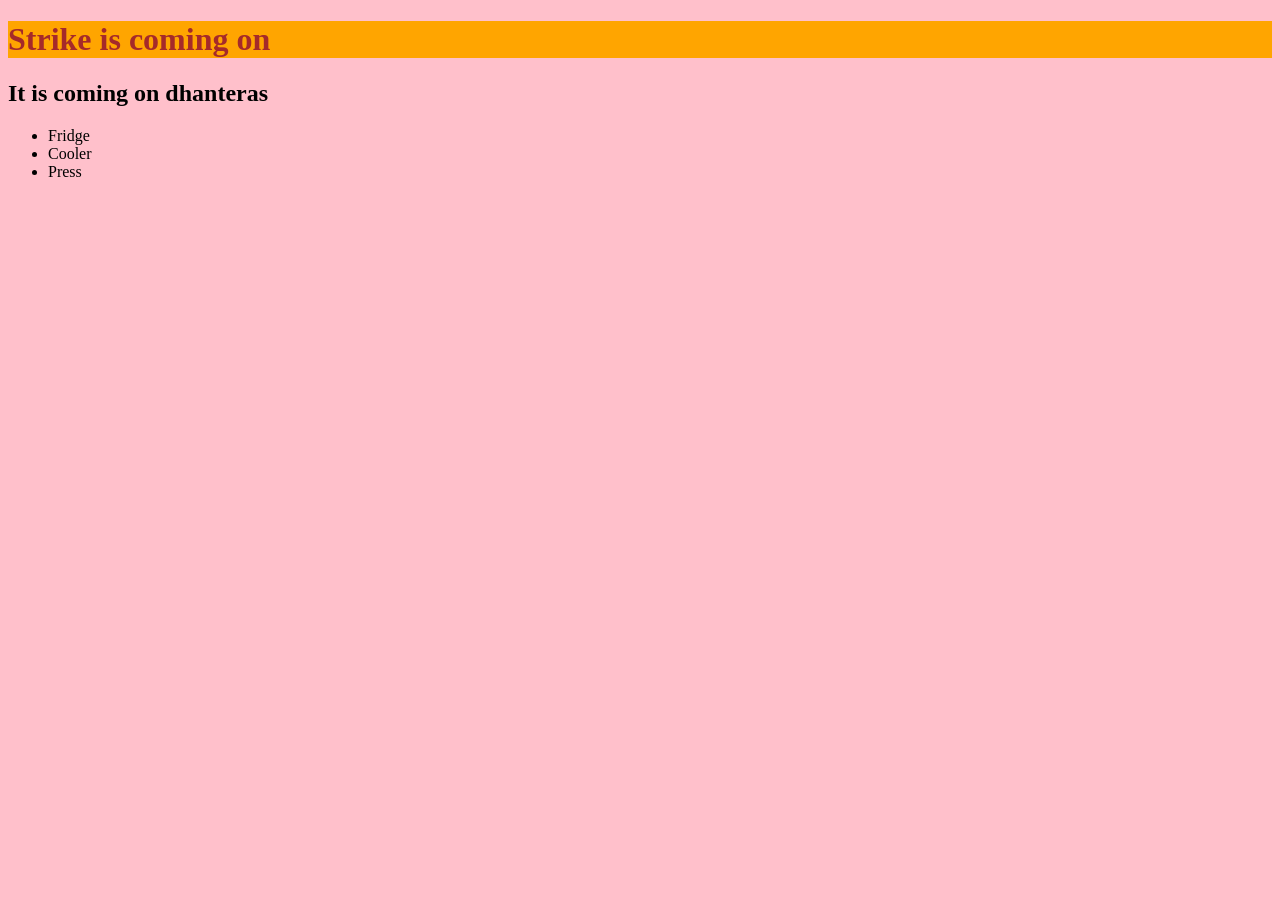
<file: DOM_Manipulation/index.html>
<!DOCTYPE html>
<html lang="en">
<head>
  <meta charset="UTF-8">
  <meta name="viewport" content="width=device-width, initial-scale=1.0">
  <title>DOM</title>
</head>
<body style="background-color: pink;">
  <h1 style="background-color: orange; color: brown;" id="first">Strike is coming on <span style="display: none;">18 october</span></h1>
  <h2 class="third" id="second">It is coming on dhanteras</h2>

  <ul class="third">
    <li>Fridge</li> 
    <li>Cooler</li>
    <li>Press</li>
  </ul>

</body>
</html>
</file>
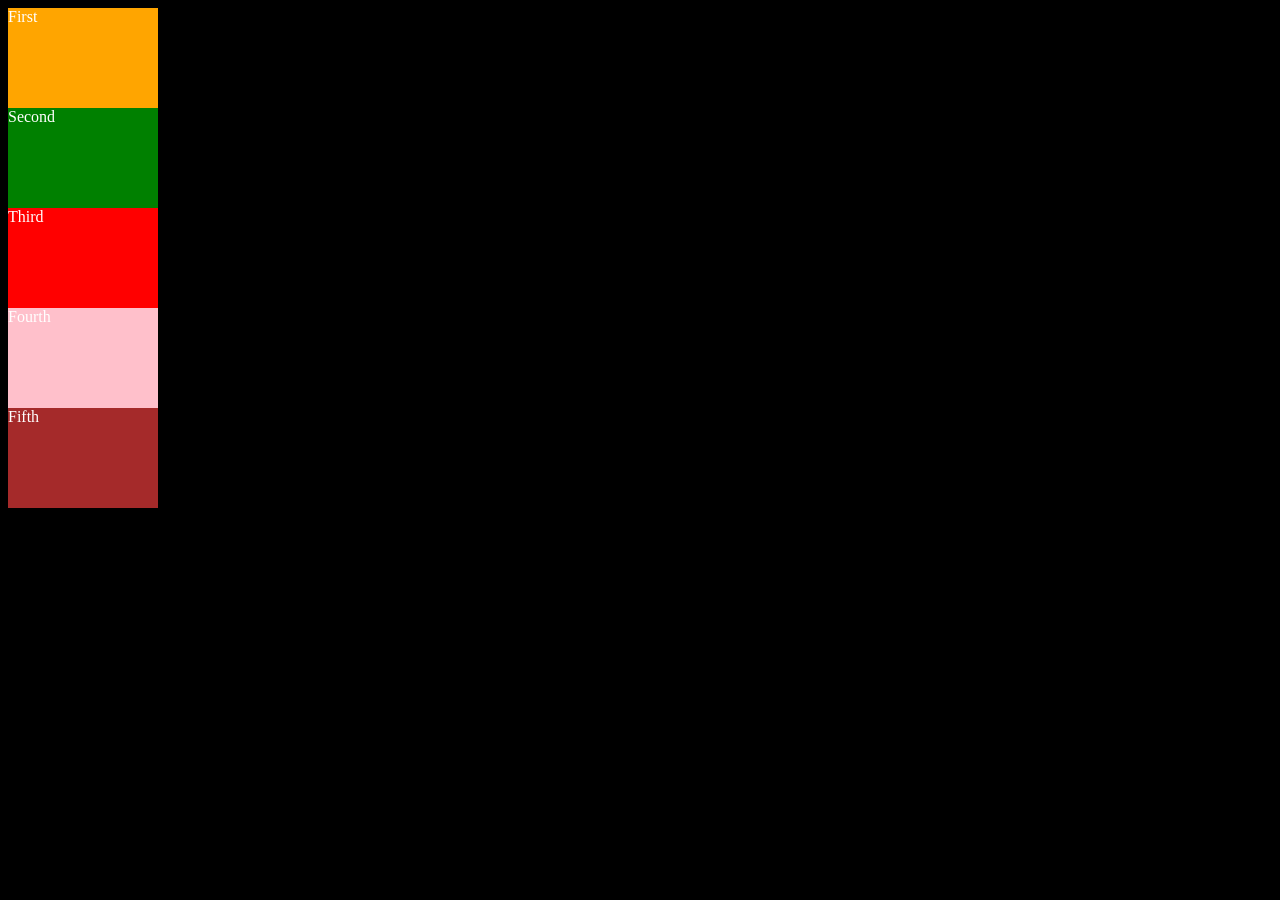
<file: DOM_Manipulation/Event_And_EventHandler/index.html>
<!DOCTYPE html>
<html lang="en">
<head>
  <meta charset="UTF-8">
  <meta name="viewport" content="width=device-width, initial-scale=1.0">
  <title>Event Handler</title>
</head>
<body style="background-color: black; color: white;">
  <!-- <h1 id="first" onclick="handleClick()">Hello Coder Army</h1> -->
  <!-- <h1 id="first">Hello Coder Army</h1>  -->

  <div id="parent">
    <div id="child1" class="child" style="height: 100px; width: 150px; background-color: orange;">First</div>
    <div id="child2" class="child" style="height: 100px; width: 150px; background-color: green;">Second</div>
    <div id="child3" class="child" style="height: 100px; width: 150px; background-color: red;">Third</div>
    <div id="child4" class="child" style="height: 100px; width: 150px; background-color: pink;">Fourth</div>
    <div id="child5" class="child" style="height: 100px; width: 150px; background-color: brown;">Fifth</div>
  </div>

  <!-- <div id="grandparent" style="height: 300px; width: 300px; background-color: orange; display: flex; justify-content: center; align-items: center;">
    <div id="parent" style="height: 200px; width: 200px; background-color: red; display: flex; justify-content: center; align-items: center;">
      <div id="child" style="height: 100px; width: 100px; background-color: green;"></div>
    </div>
  </div> -->

  <script src="./script.js"></script>
</body>
</html>
</file>
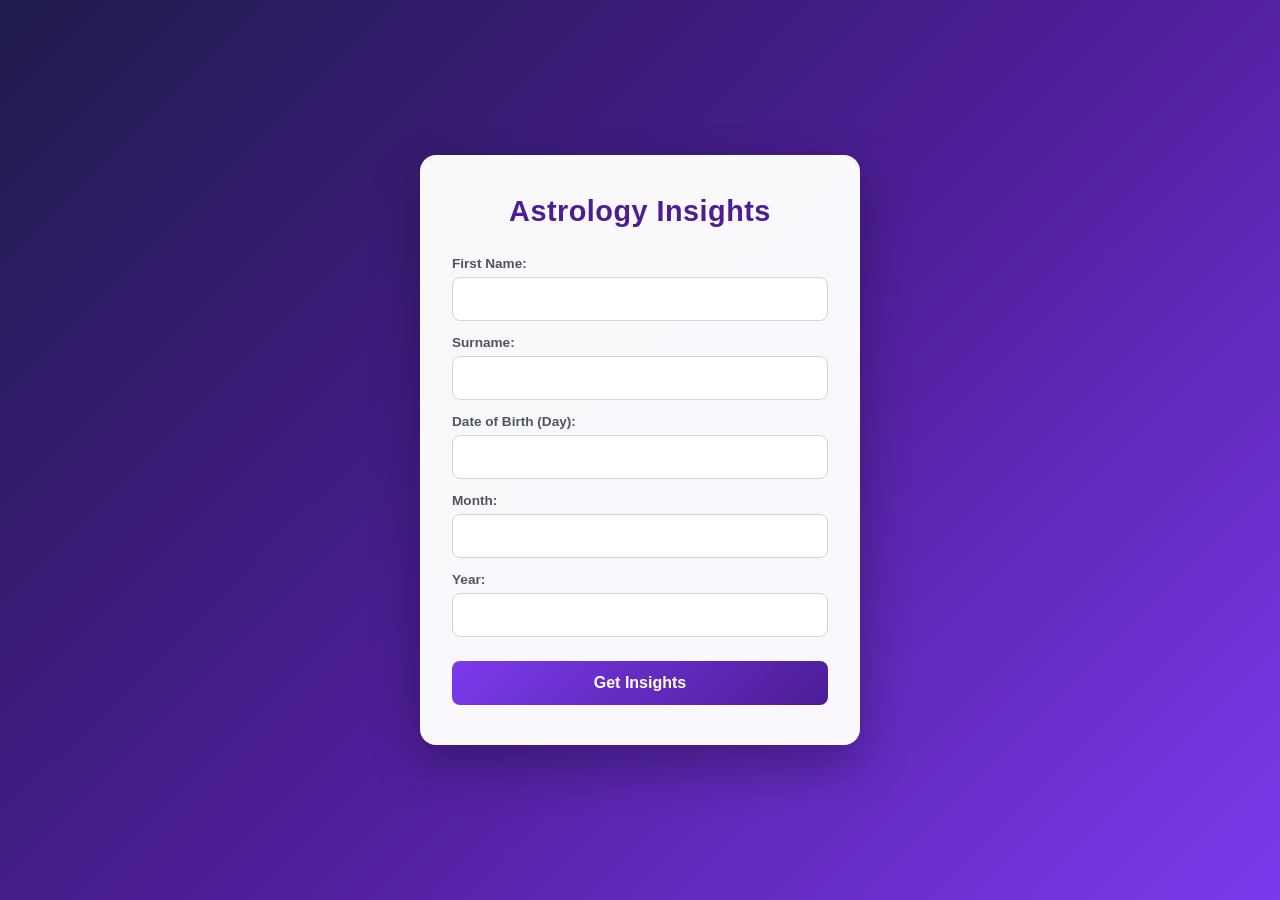
<file: projects/atrology/index.html>
<!DOCTYPE html>
<html lang="en">
<head>
    <meta charset="UTF-8">
    <meta name="viewport" content="width=device-width, initial-scale=1.0">
    <title>Document</title>
    <link rel="stylesheet" href="./style.css">
</head>
<body>
     <div class="container">
        <h1>Astrology Insights</h1>
        <form id="astroForm">
            <label for="name">First Name:</label>
            <input type="text" id="name" name="name" required>

            <label for="surname">Surname:</label>
            <input type="text" id="surname" name="surname" required>

            <label for="day">Date of Birth (Day):</label>
            <input type="number" id="day" name="day" min="1" max="31" required>

            <label for="month">Month:</label>
            <input type="number" id="month" name="month" min="1" max="12" required>

            <label for="year">Year:</label>
            <input type="number" id="year" name="year" min="1900" max="2025" required>

            <input type="submit" value="Get Insights">
        </form>
        <div class="result" id="result"></div>
    </div>
</body>
<script src="./script.js"></script>
</html>
</file>
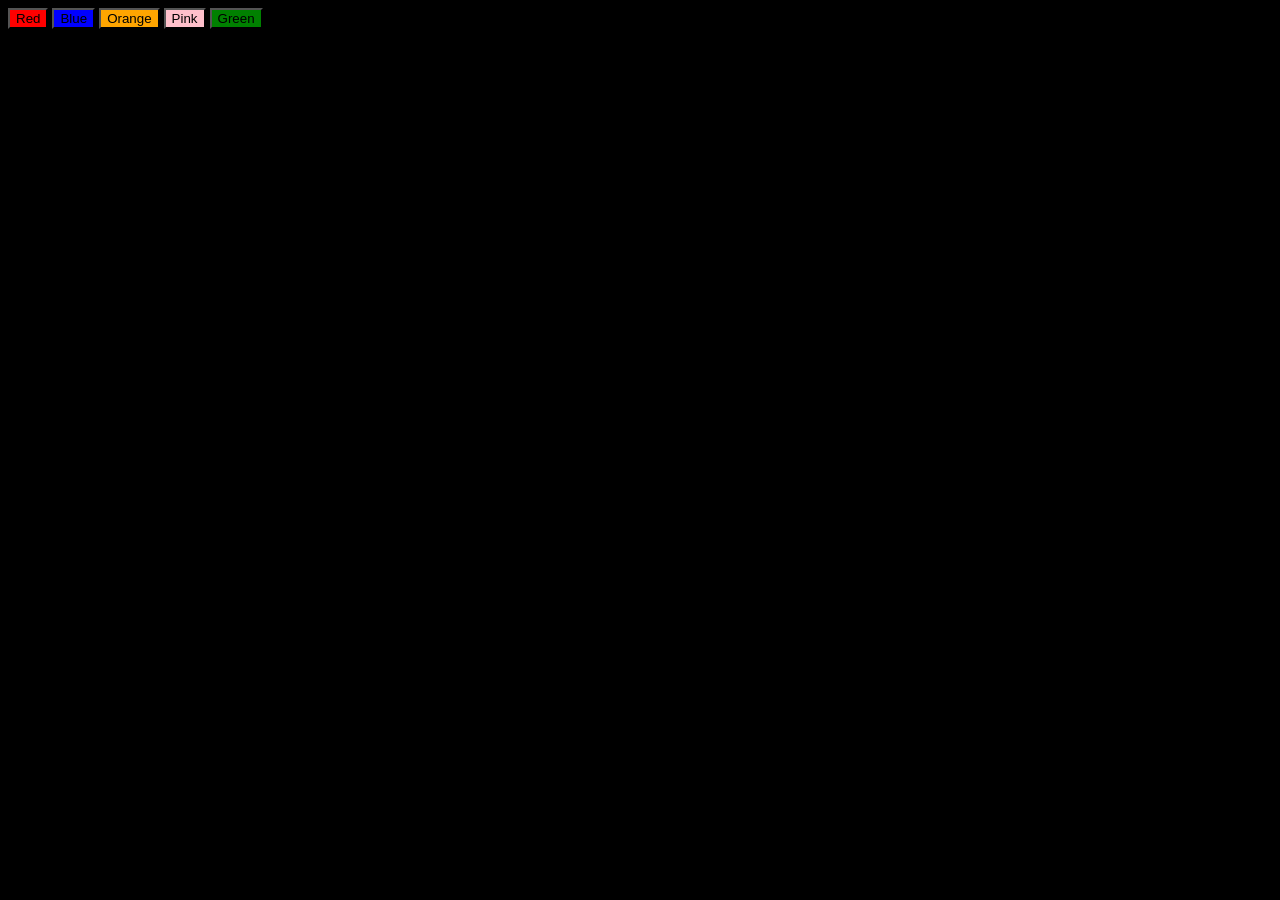
<file: projects/background_color_changer/index.html>
<!DOCTYPE html>
<html lang="en">
<head>
  <meta charset="UTF-8">
  <meta name="viewport" content="width=device-width, initial-scale=1.0">
  <title>Document</title>
</head>
<body style="background-color: black; color: white;">

  <div id="parent">
    <button id="red" style="background-color: red;">Red</button>
    <button id="blue" style="background-color: blue;">Blue</button>
    <button id="orange" style="background-color: orange;">Orange</button>
    <button id="pink" style="background-color: pink;">Pink</button>
    <button id="green" style="background-color: green;">Green</button>
  </div>
  
  <script src="./script.js"></script>
</body>
</html>
</file>
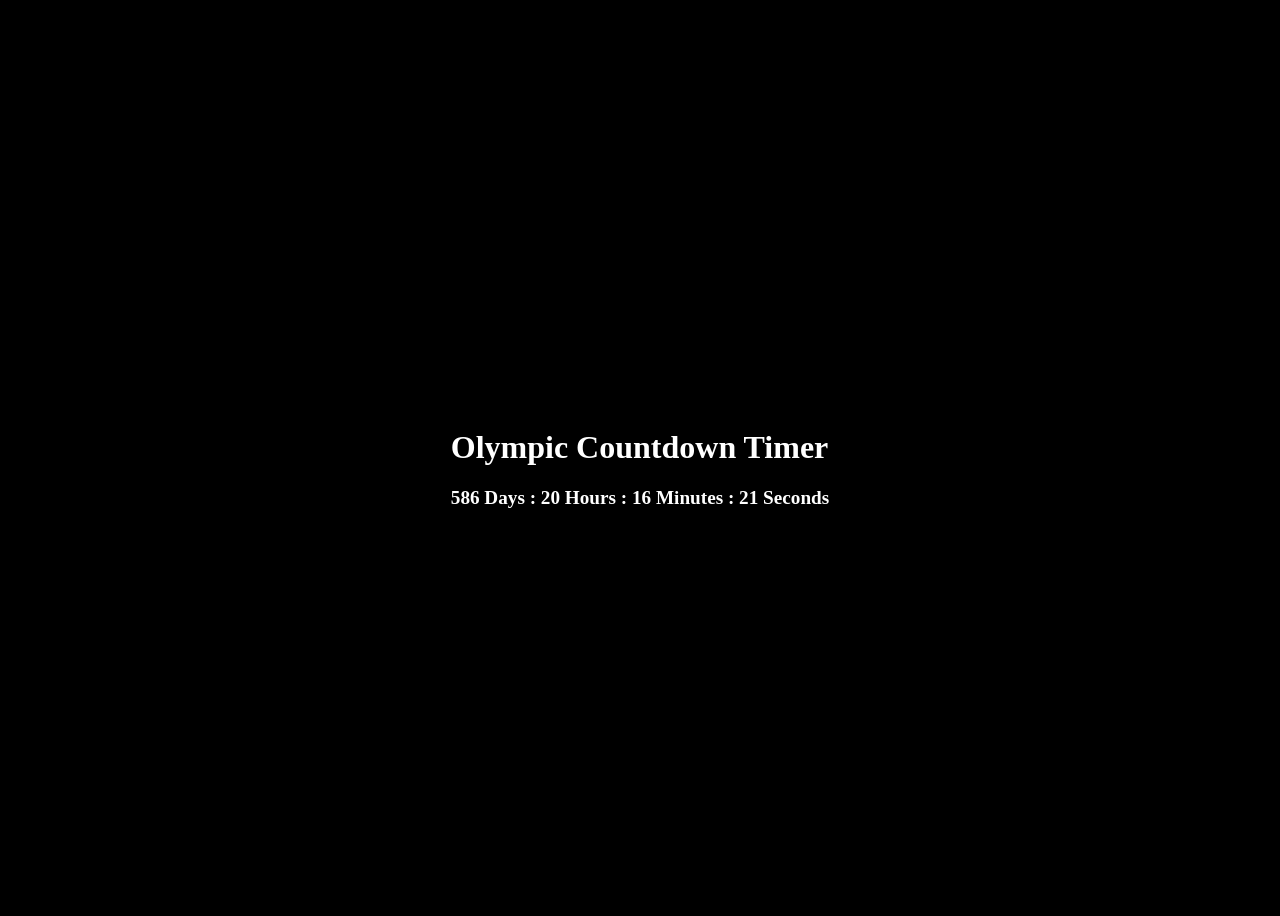
<file: projects/countdown_timer/index.html>
<!DOCTYPE html>
<html lang="en">
<head>
  <meta charset="UTF-8">
  <meta name="viewport" content="width=device-width, initial-scale=1.0">
  <title>Document</title>
</head>
<body style="background-color: black; color: white; display: flex; justify-content: center; align-items: center; height: 100vh;">
  
  <div id="parent">
    <h1>Olympic Countdown Timer</h1>
    <div style="margin-top: 20px; display: flex; justify-content: center; align-items: center; font-size: larger; font-weight: bolder;" id="result"></div>
  </div>

  <script src="./script.js"></script>
</body>
</html>
</file>
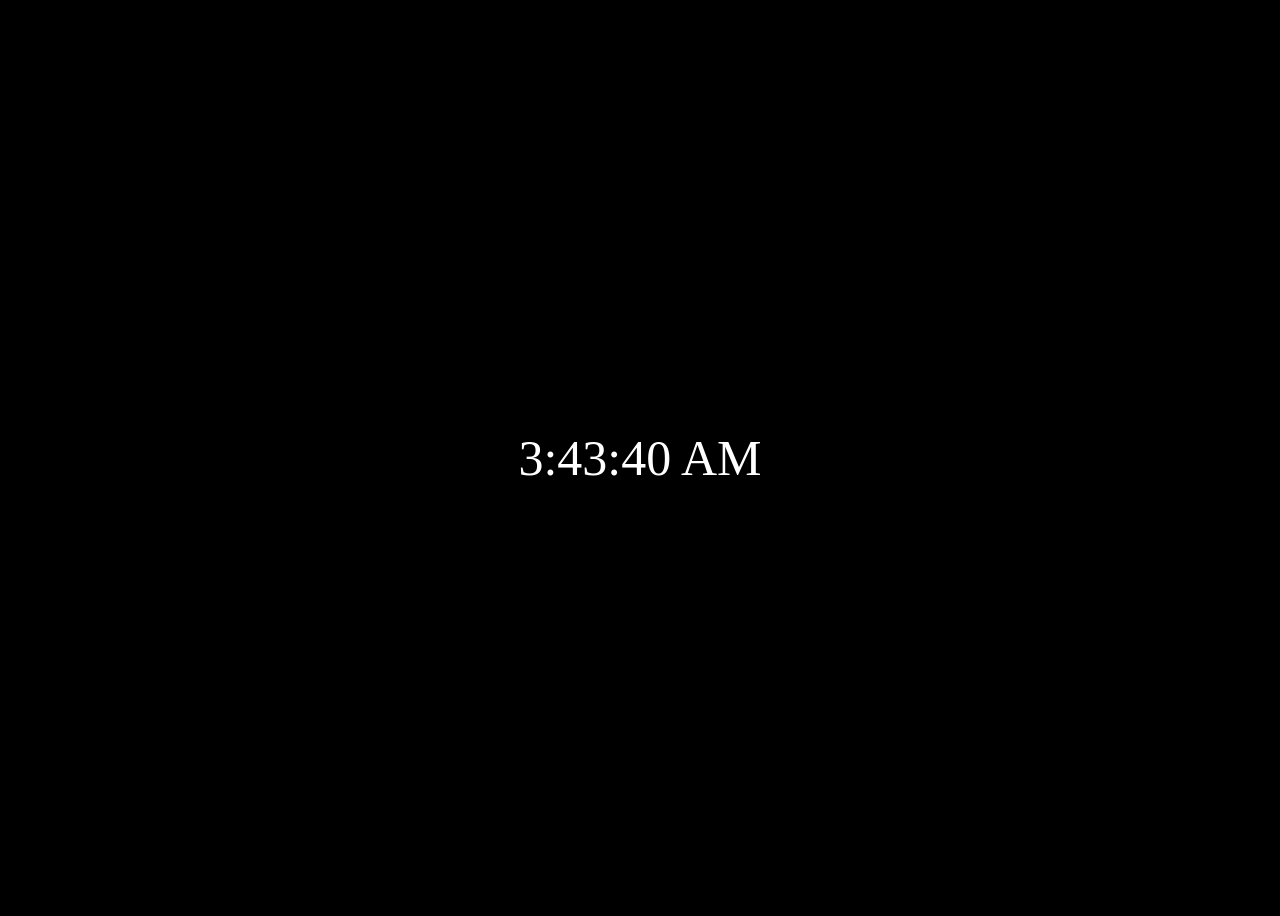
<file: projects/digital_clock/index.html>
<!DOCTYPE html>
<html lang="en">
<head>
  <meta charset="UTF-8">
  <meta name="viewport" content="width=device-width, initial-scale=1.0">
  <title>Document</title>
</head>
<body style="background-color: black; color: white; display: flex; justify-content: center; align-items: center; height: 100vh;">

  <div id="time" style="font-size: 50px;"></div>
  
  <script src="./script.js"></script>
</body>
</html>
</file>
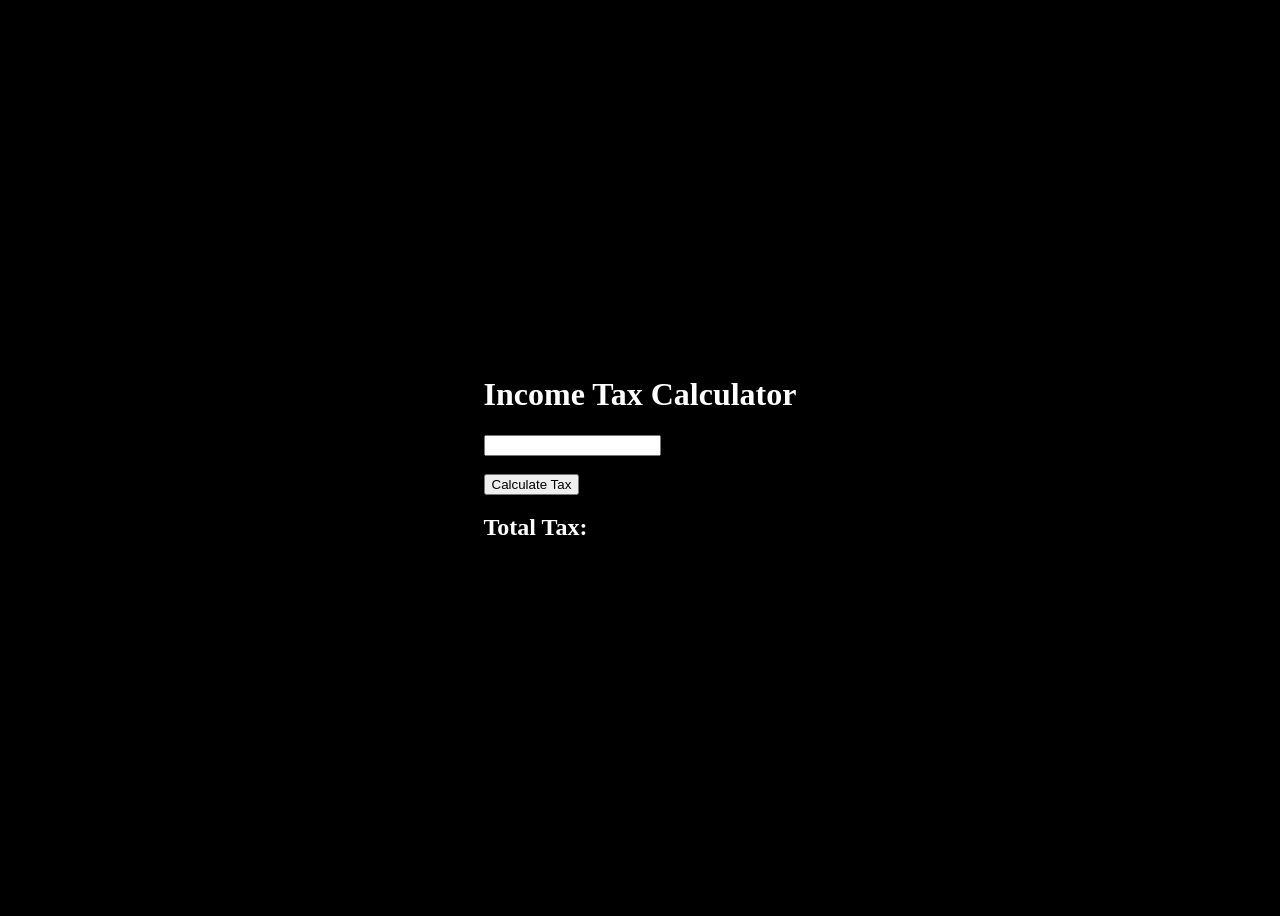
<file: projects/income_tax_calculator/index.html>
<!DOCTYPE html>
<html lang="en">
<head>
  <meta charset="UTF-8">
  <meta name="viewport" content="width=device-width, initial-scale=1.0">
  <title>Document</title>
</head>
<body style="background-color: black; color: white; display: flex; justify-content: center; align-items: center; height: 100vh;">
  
  <div id="parent">
    <h1>Income Tax Calculator</h1>
    <form>
      <label for="income"></label>
      <input type="number" id="income" name="income">
      <br><br>
      <button type="submit">Calculate Tax</button>
    </form>

    <h2>Total Tax: </h2>
  </div>

  <script src="./script.js"></script>
</body>
</html>
</file>
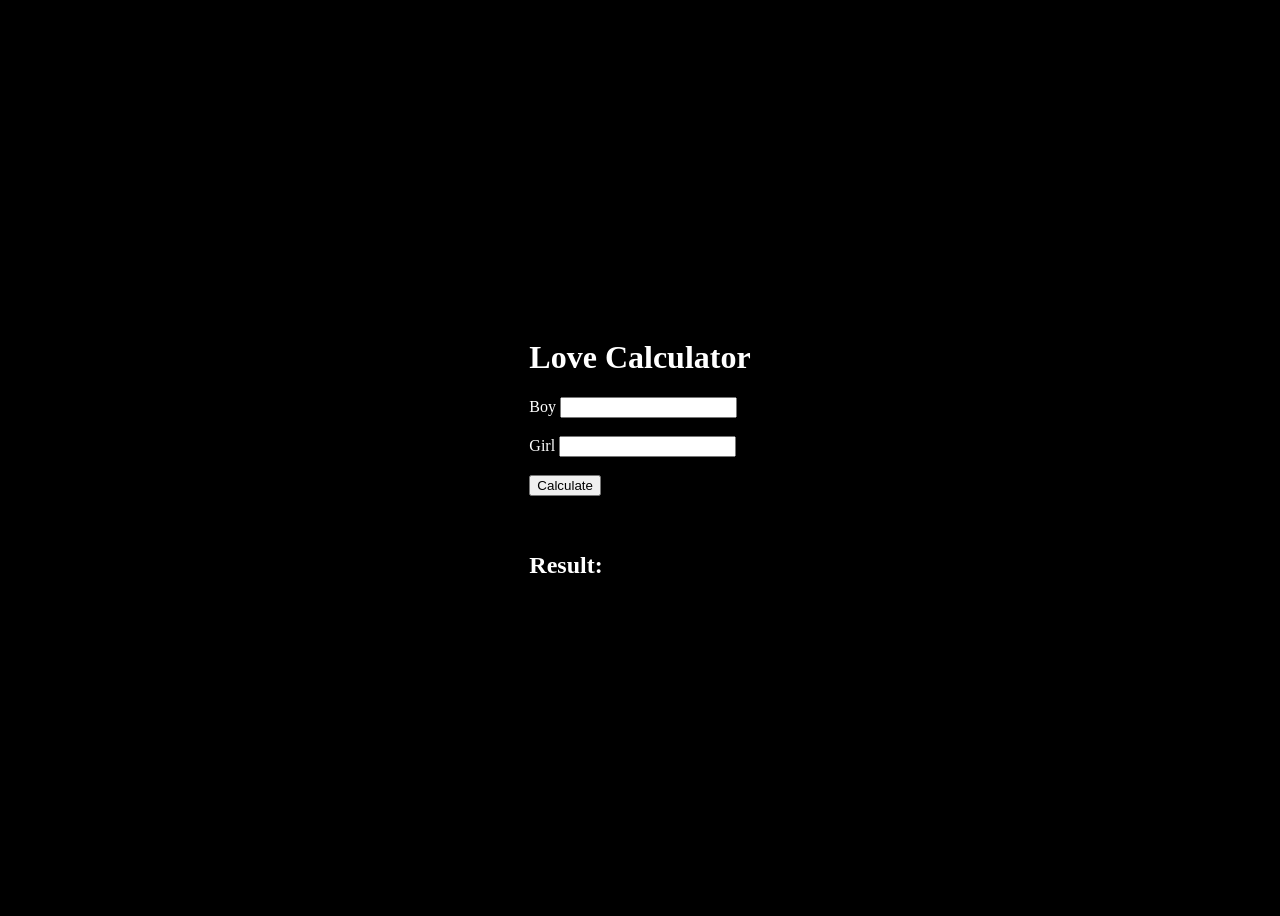
<file: projects/love_calculator/index.html>
<!DOCTYPE html>
<html lang="en">
<head>
  <meta charset="UTF-8">
  <meta name="viewport" content="width=device-width, initial-scale=1.0">
  <title>Document</title>
</head>
<body style="background-color: black; color: white; display: flex; justify-content: center; align-items: center; height: 100vh;">
  
  <div id="parent">
    <h1>Love Calculator</h1>
    <form>
      <label for="Boy">Boy</label>
      <input type="text" id="Boy" name="Boy" required>
      <br><br>
      <label for="Girl">Girl</label>
      <input type="text" id="Girl" name="Girl" required>
      <br><br>
      <button type="submit"">Calculate</button>
    </form>
    <br><br>
    <h2>Result: </h2>
  </div>

  <script src="./script.js"></script>
</body>
</html>
</file>
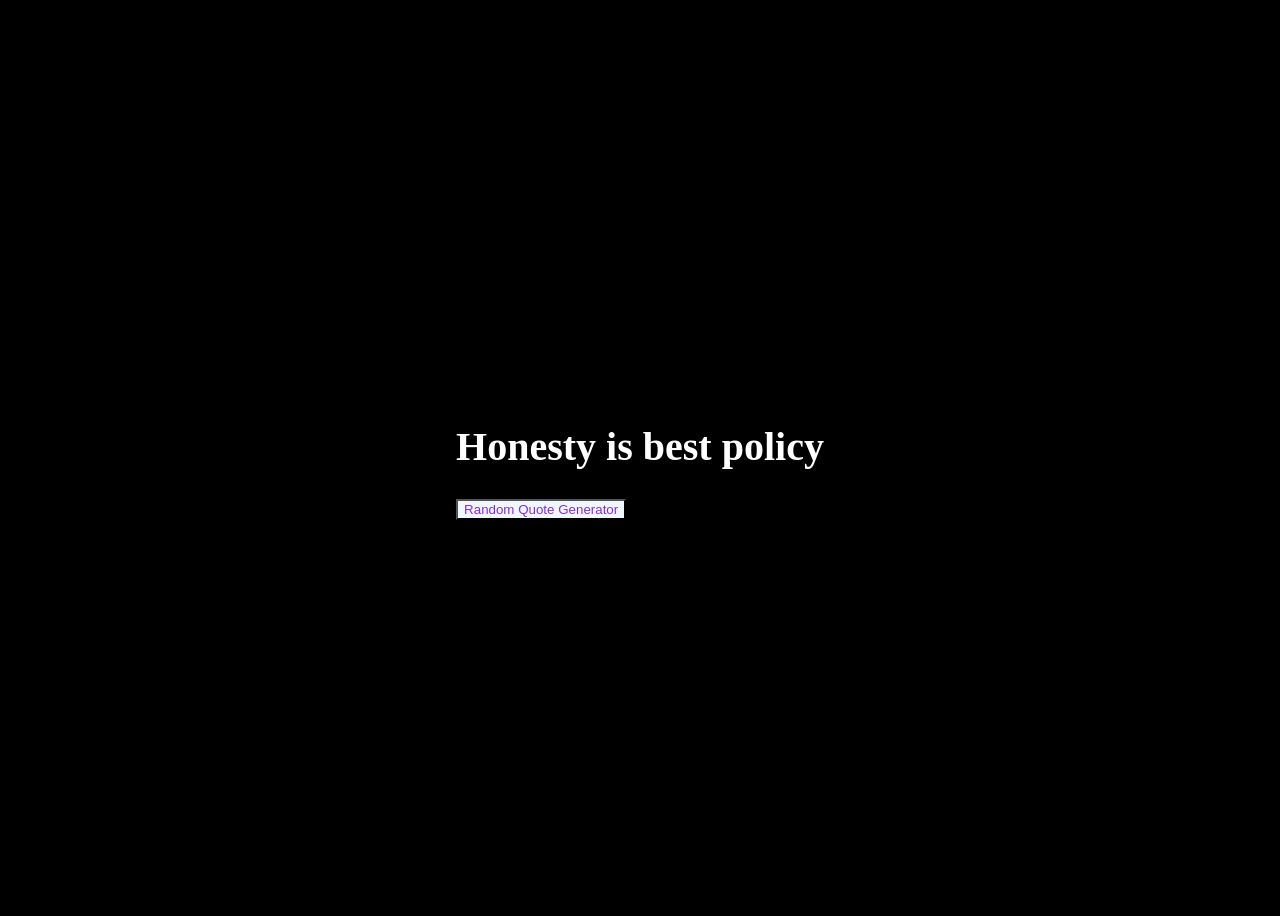
<file: projects/random_quote_generator/index.html>
<!DOCTYPE html>
<html lang="en">
<head>
  <meta charset="UTF-8">
  <meta name="viewport" content="width=device-width, initial-scale=1.0">
  <title>Document</title>
</head>
<body style="background-color: black; color: white; font-size: 20px; display: flex; justify-content: center; align-items: center; height: 100vh;">

  <div id="first">
    <h1>Honesty is best policy</h1>
    <button style="background-color: aliceblue; color: blueviolet;">Random Quote Generator</button>
  </div>

  <script src="./script.js"></script>
</body>
</html>
</file>
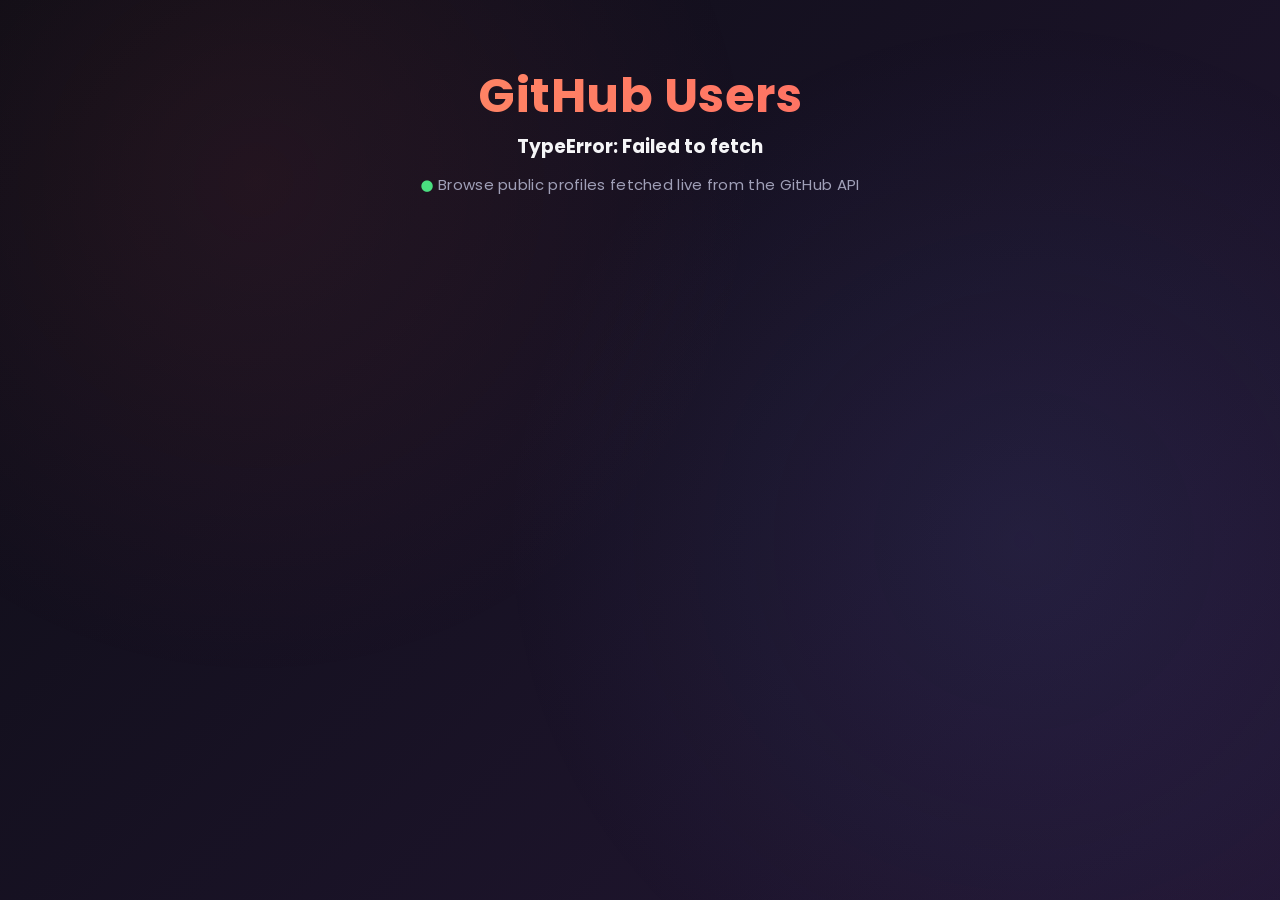
<file: DOM_Manipulation/Event_And_EventHandler/promises/async_await/index.html>
<!DOCTYPE html>
<html lang="en">
<head>
  <meta charset="UTF-8">
  <meta name="viewport" content="width=device-width, initial-scale=1.0">
  <title>GitHub Users</title>
  <link rel="preconnect" href="https://fonts.googleapis.com">
  <link href="https://fonts.googleapis.com/css2?family=Poppins:wght@400;600;700&display=swap" rel="stylesheet">
  <link rel="stylesheet" href="./style.css">
</head>
<body>
  <header>
    <h1>GitHub Users</h1>
    <h3 id="error"></h3>
    <p class="subtitle">Browse public profiles fetched live from the GitHub API</p>
  </header>
  <div id="first"></div>
</body>
<script src="./index.js"></script>
</html>
</file>
<file: projects/atrology/style.css>
/* style.css */

* {
    margin: 0;
    padding: 0;
    box-sizing: border-box;
}

body {
    min-height: 100vh;
    display: flex;
    align-items: center;
    justify-content: center;
    font-family: 'Segoe UI', Roboto, Helvetica, Arial, sans-serif;
    background: linear-gradient(135deg, #1e1b4b 0%, #4c1d95 50%, #7c3aed 100%);
    padding: 20px;
}

.container {
    width: 100%;
    max-width: 440px;
    background: rgba(255, 255, 255, 0.97);
    border-radius: 16px;
    padding: 40px 32px;
    box-shadow: 0 20px 50px rgba(0, 0, 0, 0.3);
}

h1 {
    text-align: center;
    color: #4c1d95;
    font-size: 1.8rem;
    margin-bottom: 28px;
    letter-spacing: 0.5px;
}

form {
    display: flex;
    flex-direction: column;
    gap: 14px;
}

label {
    font-size: 0.85rem;
    font-weight: 600;
    color: #4b5563;
    margin-bottom: -8px;
}

input[type="text"],
input[type="number"] {
    padding: 12px 14px;
    border: 1.5px solid #d1d5db;
    border-radius: 8px;
    font-size: 1rem;
    color: #1f2937;
    outline: none;
    transition: border-color 0.2s ease, box-shadow 0.2s ease;
}

input[type="text"]:focus,
input[type="number"]:focus {
    border-color: #7c3aed;
    box-shadow: 0 0 0 3px rgba(124, 58, 237, 0.15);
}

input[type="submit"] {
    margin-top: 10px;
    padding: 13px;
    background: linear-gradient(135deg, #7c3aed, #4c1d95);
    color: #fff;
    font-size: 1rem;
    font-weight: 600;
    border: none;
    border-radius: 8px;
    cursor: pointer;
    transition: transform 0.15s ease, box-shadow 0.15s ease;
}

input[type="submit"]:hover {
    transform: translateY(-2px);
    box-shadow: 0 8px 20px rgba(124, 58, 237, 0.35);
}

input[type="submit"]:active {
    transform: translateY(0);
}

.result {
    margin-top: 24px;
    padding: 16px;
    border-radius: 10px;
    background: #f5f3ff;
    color: #3730a3;
    font-size: 0.95rem;
    line-height: 1.5;
    min-height: 0;
    display: none;
}

.result:not(:empty) {
    display: block;
    border-left: 4px solid #7c3aed;
}

@media (max-width: 480px) {
    .container {
        padding: 28px 20px;
    }

    h1 {
        font-size: 1.5rem;
    }
}
</file>
<file: DOM_Manipulation/Event_And_EventHandler/promises/async_await/style.css>
/* ===== Reset ===== */
* {
  box-sizing: border-box;
  padding: 0;
  margin: 0;
}

/* ===== Custom scrollbar ===== */
::-webkit-scrollbar { width: 10px; }
::-webkit-scrollbar-track { background: #0a0a12; }
::-webkit-scrollbar-thumb {
  background: linear-gradient(180deg, #ff9966, #ff5e62);
  border-radius: 10px;
}

/* ===== Body / animated background ===== */
body {
  min-height: 100vh;
  font-family: 'Poppins', system-ui, sans-serif;
  color: #f5f5f7;
  background: linear-gradient(-45deg, #0d0d15, #1a1a2e, #2a1a3e, #0d0d15);
  background-size: 400% 400%;
  animation: gradientShift 18s ease infinite;
  padding-bottom: 80px;
  position: relative;
  overflow-x: hidden;
}

body::before {
  content: "";
  position: fixed;
  inset: 0;
  background:
    radial-gradient(circle at 20% 20%, rgba(255, 94, 98, 0.08), transparent 40%),
    radial-gradient(circle at 80% 60%, rgba(102, 126, 234, 0.1), transparent 45%);
  pointer-events: none;
  z-index: 0;
}

@keyframes gradientShift {
  0% { background-position: 0% 50%; }
  50% { background-position: 100% 50%; }
  100% { background-position: 0% 50%; }
}

/* ===== Header ===== */
header {
  text-align: center;
  padding: 60px 20px 40px;
  position: relative;
  z-index: 1;
}

h1 {
  font-size: clamp(32px, 6vw, 48px);
  font-weight: 700;
  letter-spacing: 0.5px;
  background: linear-gradient(90deg, #ff9966, #ff5e62, #a78bfa, #ff9966);
  background-size: 300% auto;
  -webkit-background-clip: text;
  background-clip: text;
  color: transparent;
  animation: shine 6s linear infinite;
}

@keyframes shine {
  to { background-position: 300% center; }
}

.subtitle {
  margin-top: 12px;
  color: #a0a0b8;
  font-size: 15px;
  letter-spacing: 0.3px;
}

.subtitle::before {
  content: "● ";
  color: #4ade80;
  animation: pulse 2s ease-in-out infinite;
}

@keyframes pulse {
  0%, 100% { opacity: 1; }
  50% { opacity: 0.3; }
}

/* ===== Grid ===== */
#first {
  display: grid;
  grid-template-columns: repeat(auto-fill, minmax(180px, 1fr));
  gap: 26px;
  width: 92%;
  max-width: 1300px;
  margin: 20px auto 0;
  position: relative;
  z-index: 1;
}

/* ===== Card ===== */
.user {
  position: relative;
  text-align: center;
  padding: 22px 16px;
  background: rgba(255, 255, 255, 0.045);
  border: 1px solid rgba(255, 255, 255, 0.08);
  border-radius: 18px;
  backdrop-filter: blur(12px) saturate(140%);
  -webkit-backdrop-filter: blur(12px) saturate(140%);
  box-shadow: 0 4px 20px rgba(0, 0, 0, 0.35);
  overflow: hidden;
  opacity: 0;
  transform: translateY(24px);
  animation: cardIn 0.6s ease forwards;
}

.user::before {
  content: "";
  position: absolute;
  inset: 0;
  background: linear-gradient(135deg, rgba(255, 153, 102, 0.12), transparent 60%);
  opacity: 0;
  transition: opacity 0.35s ease;
  pointer-events: none;
}

.user:hover::before { opacity: 1; }

.user:hover {
  transform: translateY(-10px) scale(1.02);
  border-color: rgba(255, 94, 98, 0.5);
  box-shadow:
    0 20px 40px rgba(255, 94, 98, 0.2),
    0 0 0 1px rgba(255, 94, 98, 0.15);
}

/* staggered entrance for first 20 cards */
.user:nth-child(1) { animation-delay: 0.02s; }
.user:nth-child(2) { animation-delay: 0.06s; }
.user:nth-child(3) { animation-delay: 0.10s; }
.user:nth-child(4) { animation-delay: 0.14s; }
.user:nth-child(5) { animation-delay: 0.18s; }
.user:nth-child(6) { animation-delay: 0.22s; }
.user:nth-child(7) { animation-delay: 0.26s; }
.user:nth-child(8) { animation-delay: 0.30s; }
.user:nth-child(9) { animation-delay: 0.34s; }
.user:nth-child(10) { animation-delay: 0.38s; }
.user:nth-child(n+11) { animation-delay: 0.42s; }

@keyframes cardIn {
  to { opacity: 1; transform: translateY(0); }
}

/* ===== Avatar (gradient ring) ===== */
img {
  width: 100%;
  height: 170px;
  object-fit: cover;
  border-radius: 14px;
  padding: 3px;
  background: linear-gradient(135deg, #ff9966, #ff5e62, #a78bfa);
  background-clip: padding-box, border-box;
  border: 3px solid transparent;
  transition: filter 0.3s ease;
}

.user:hover img {
  filter: brightness(1.08) saturate(1.1);
}

/* ===== Username ===== */
h2 {
  font-size: 16px;
  font-weight: 600;
  margin-top: 16px;
  margin-bottom: 14px;
  color: #ffffff;
  word-break: break-word;
  letter-spacing: 0.2px;
}

/* ===== Button ===== */
a {
  position: relative;
  display: inline-block;
  text-decoration: none;
  color: #fff;
  background: linear-gradient(90deg, #ff9966, #ff5e62);
  padding: 8px 18px;
  border-radius: 999px;
  font-size: 13px;
  font-weight: 600;
  letter-spacing: 0.3px;
  overflow: hidden;
  transition: transform 0.25s ease, box-shadow 0.25s ease;
  box-shadow: 0 4px 14px rgba(255, 94, 98, 0.35);
}

a::before {
  content: "";
  position: absolute;
  top: 0;
  left: -75%;
  width: 50%;
  height: 100%;
  background: linear-gradient(120deg, transparent, rgba(255, 255, 255, 0.5), transparent);
  transform: skewX(-20deg);
  transition: left 0.6s ease;
}

a:hover {
  transform: translateY(-2px) scale(1.05);
  box-shadow: 0 8px 22px rgba(255, 94, 98, 0.5);
}

a:hover::before {
  left: 130%;
}

/* ===== Responsive ===== */
@media (max-width: 480px) {
  #first {
    grid-template-columns: repeat(auto-fill, minmax(140px, 1fr));
    gap: 18px;
  }
}
</file>
